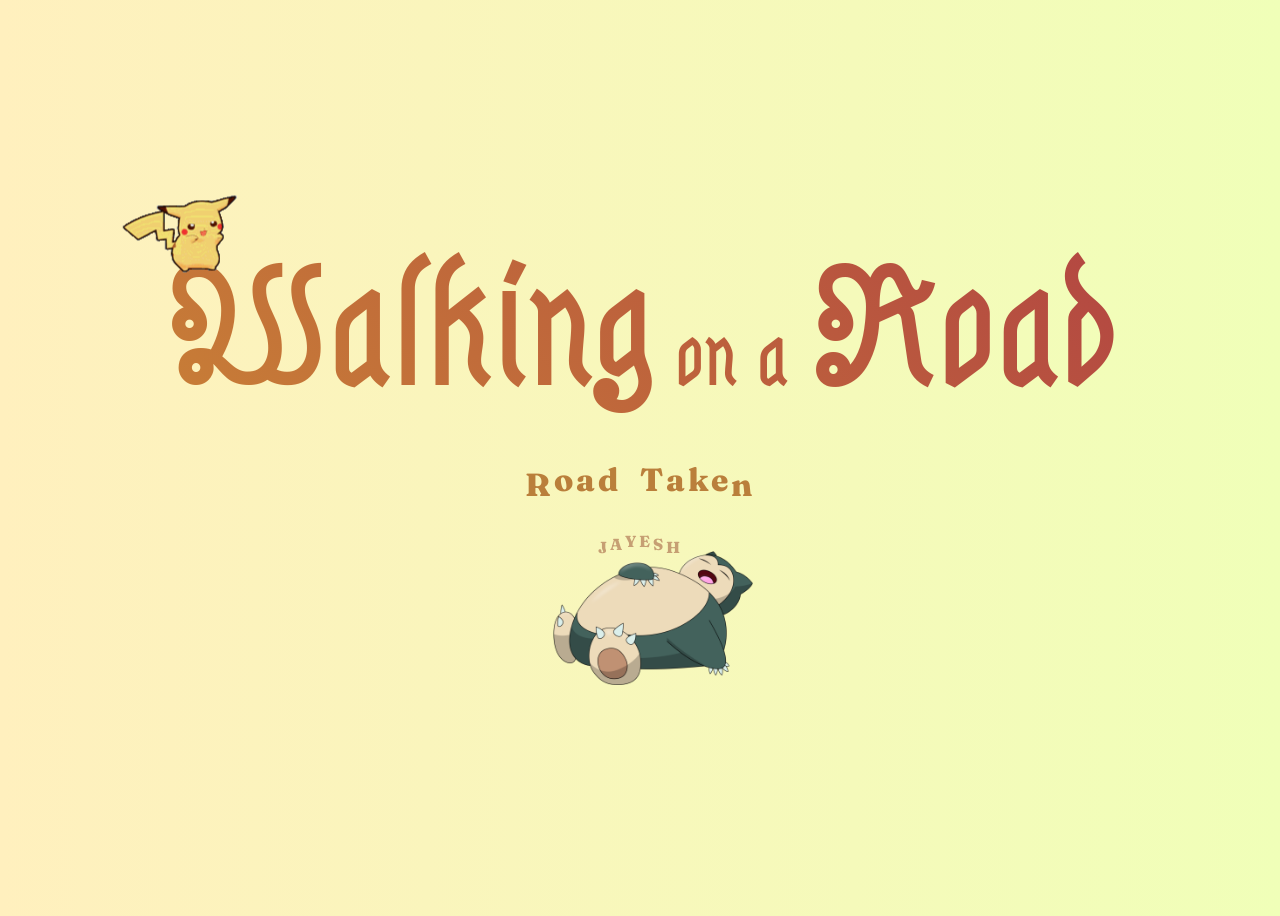
<file: index.html>
<!DOCTYPE html>
<html lang="en">
<head>
    <meta charset="UTF-8">
    <link rel="stylesheet" href="style.css">
    <meta name="viewport" content="width=device-width, initial-scale=1">
    <title>Walking on a Road</title>

    <link rel="icon" href="resources/mario.gif" type="image/gif">
</head>
<body>
<div id="container">
    <div class="h1div">
        <h1><span id="road">Walking</span> on a <span id="taken">Road</span></h1>


    </div>
    <img src="resources/pikachu.gif" id="pikachu">


    <div id="buttons">
        <a href="intersection.html" class="button">
            <p class='roadtaken start' id="0">R</p>
            <p class='roadtaken'  id="1">o</p>
            <p class='roadtaken'  id="2">a</p>
            <p class='roadtaken'  id="3">d</p>
            <pre class='roadtaken'  id="4"> </pre>
            <p class='roadtaken'  id="5">T</p>
            <p class='roadtaken'  id="6">a</p>
            <p class='roadtaken'  id="7">k</p>
            <p class='roadtaken'  id="8">e</p>
            <p class='roadtaken end'  id="9">n</p>

        </a>
    </div>
    <div class="name">
        <p id="J">J</p>
        <p id="A">A</p>
        <p id="Y">Y</p>
        <p id="E">E</p>
        <p id="S">S</p>
        <p id="H">H</p>


    </div>
    <img src="resources/snorlax.png" alt="snorlax" id="snorlax" width="200">

</div>
<Script src="index.js"></Script>
<style>
    @media screen and (max-width: 1200px) {

        body{
            scale:.8;
        }
    }

</style>
</body>
</html>
</file>
<file: style.css>
@import url('https://fonts.googleapis.com/css2?family=Amarante&family=Astloch:wght@400;700&family=Bricolage+Grotesque:opsz,wght@12..96,200..800&family=Fraunces:ital,opsz,wght@0,9..144,100..900;1,9..144,100..900&family=Fredericka+the+Great&family=IBM+Plex+Mono:ital,wght@0,100;0,200;0,300;0,400;0,500;0,600;0,700;1,100;1,200;1,300;1,400;1,500;1,600;1,700&family=Marcellus&family=Pirata+One&family=Rye&family=Smokum&family=Syne+Mono&family=UnifrakturMaguntia&display=swap');

h1{
    font-family: 'astloch';
    background: linear-gradient(45deg, rgb(200 127 54) 0%, rgb(179 70 66) 100%);
    background-clip: text;
    color:transparent;
    font-size: 5em;
    margin:0;

}
::-webkit-scrollbar{
    background-color: #ba7f3b;
}
* {
    scrollbar-color: #d8602c #ffd6b9;

}
.h1div{

    text-underline-offset: 20px;
    text-decoration-inset: 250px;
    text-decoration-thickness: 2px;
    text-decoration-color: #ba7f3b;


}
body{
    background: #a7fcfc;
    background: linear-gradient(90deg, rgb(255 240 190) 0%, rgb(240 255 184) 100%);
    overflow: hidden;
}
#container{
    display: flex;
    flex-direction: column;
    align-items: center;
    justify-content: center;
    height: 100vh;
    gap:0;

    position: relative;

}

#road,#taken{
    font-size:2em;
    font-weight: bold;
    margin:0;


}
.button{
    font-family: 'Fraunces', cursive;
    font-size:2em;
    color: #ba7f3b;

    font-weight:800;
    letter-spacing:3px;

    margin:0;
    padding:0;
}
a{
    display: flex;
    margin:0;
    padding:0;
}
.roadtaken{
    transition: transform .3s;
}
.start,.end{
    transform: translateY(5px) ;
}
.name{
    display: flex;
    font-family: 'Fraunces', cursive;
    font-size:1em;
    color: #c69f73;
    font-weight:800;
    letter-spacing:3px;
    text-decoration-inset: 40px;
    text-underline-offset: 10px;
    margin:0;
    padding:0;
}
#J{
    transform:translateY(6px);
}
#A{
    transform:translateY(3px);
}
#Y{
    transform:translateY(0px);
}
#E{
    transform:translateY(0px);
}
#S{
    transform:translateY(3px);
}
#H{
    transform:translateY(6px);
}
.name p{
    margin:0;
    padding:0;
}
#snorlax{
    margin-left:25px;
}
.start-sub{
    display: flex;
}
#intersection{
    font-size: 2.5em;
    text-shadow: 0 0 5px #edb06b;
}

.intersectiondiv{
    display: flex;
    align-items: center;
    justify-content: center;
    gap:100px;
}
#pikachu{
    position:absolute;

    transform: translate(-277%, -225%);


}
.buttons{
    display: flex;
    justify-content: center;
    align-items: center;
    flex-direction: column;
}
.click{
    transition: all .3s;
    text-decoration:underline;
    text-decoration-inset: 40px;
    text-underline-offset: 20px;



}
.click:hover{
    transform: scale(1.02);
    text-decoration-inset: 0;
    text-decoration-style:wavy;
    text-decoration-thickness: 2px;
}
.na{
    filter:blur(2px);
    transition: 0.3s;
    opacity:.5;
}
a{
    text-decoration: none !important;
}
</file>
